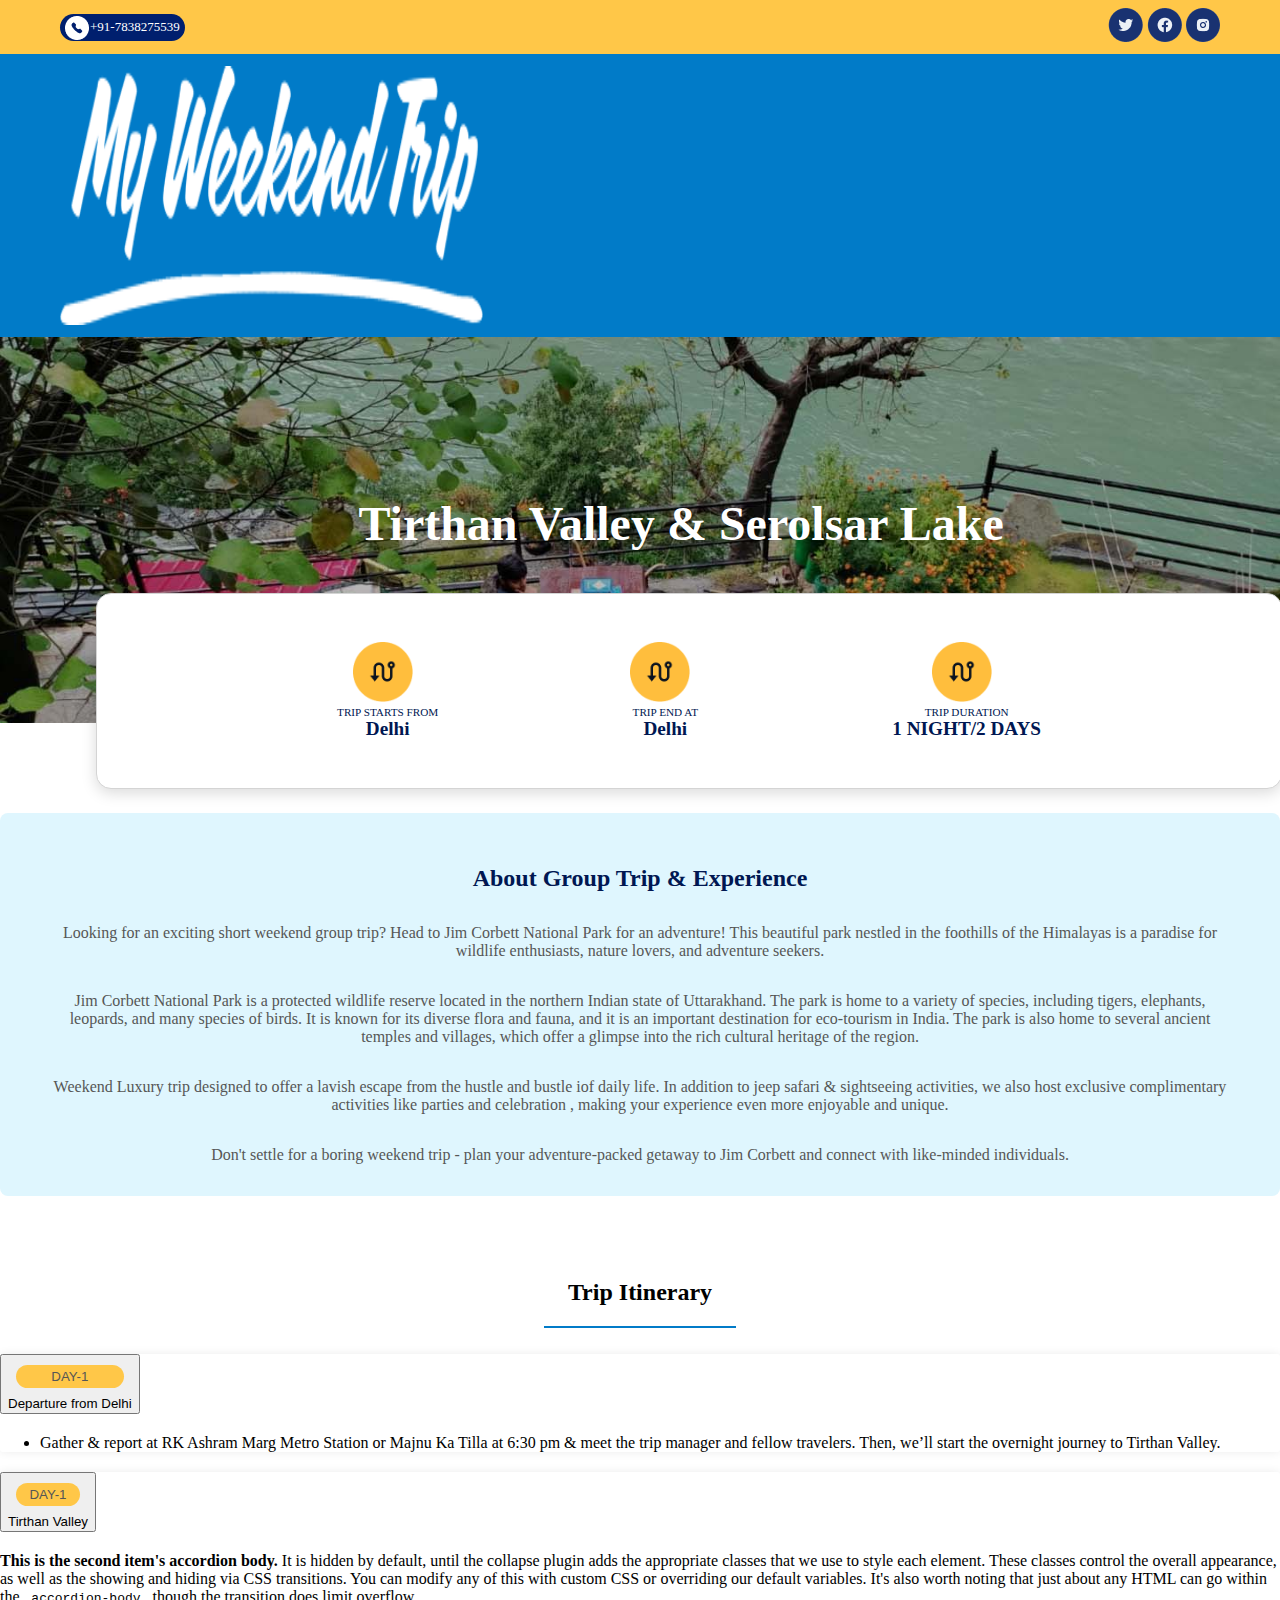
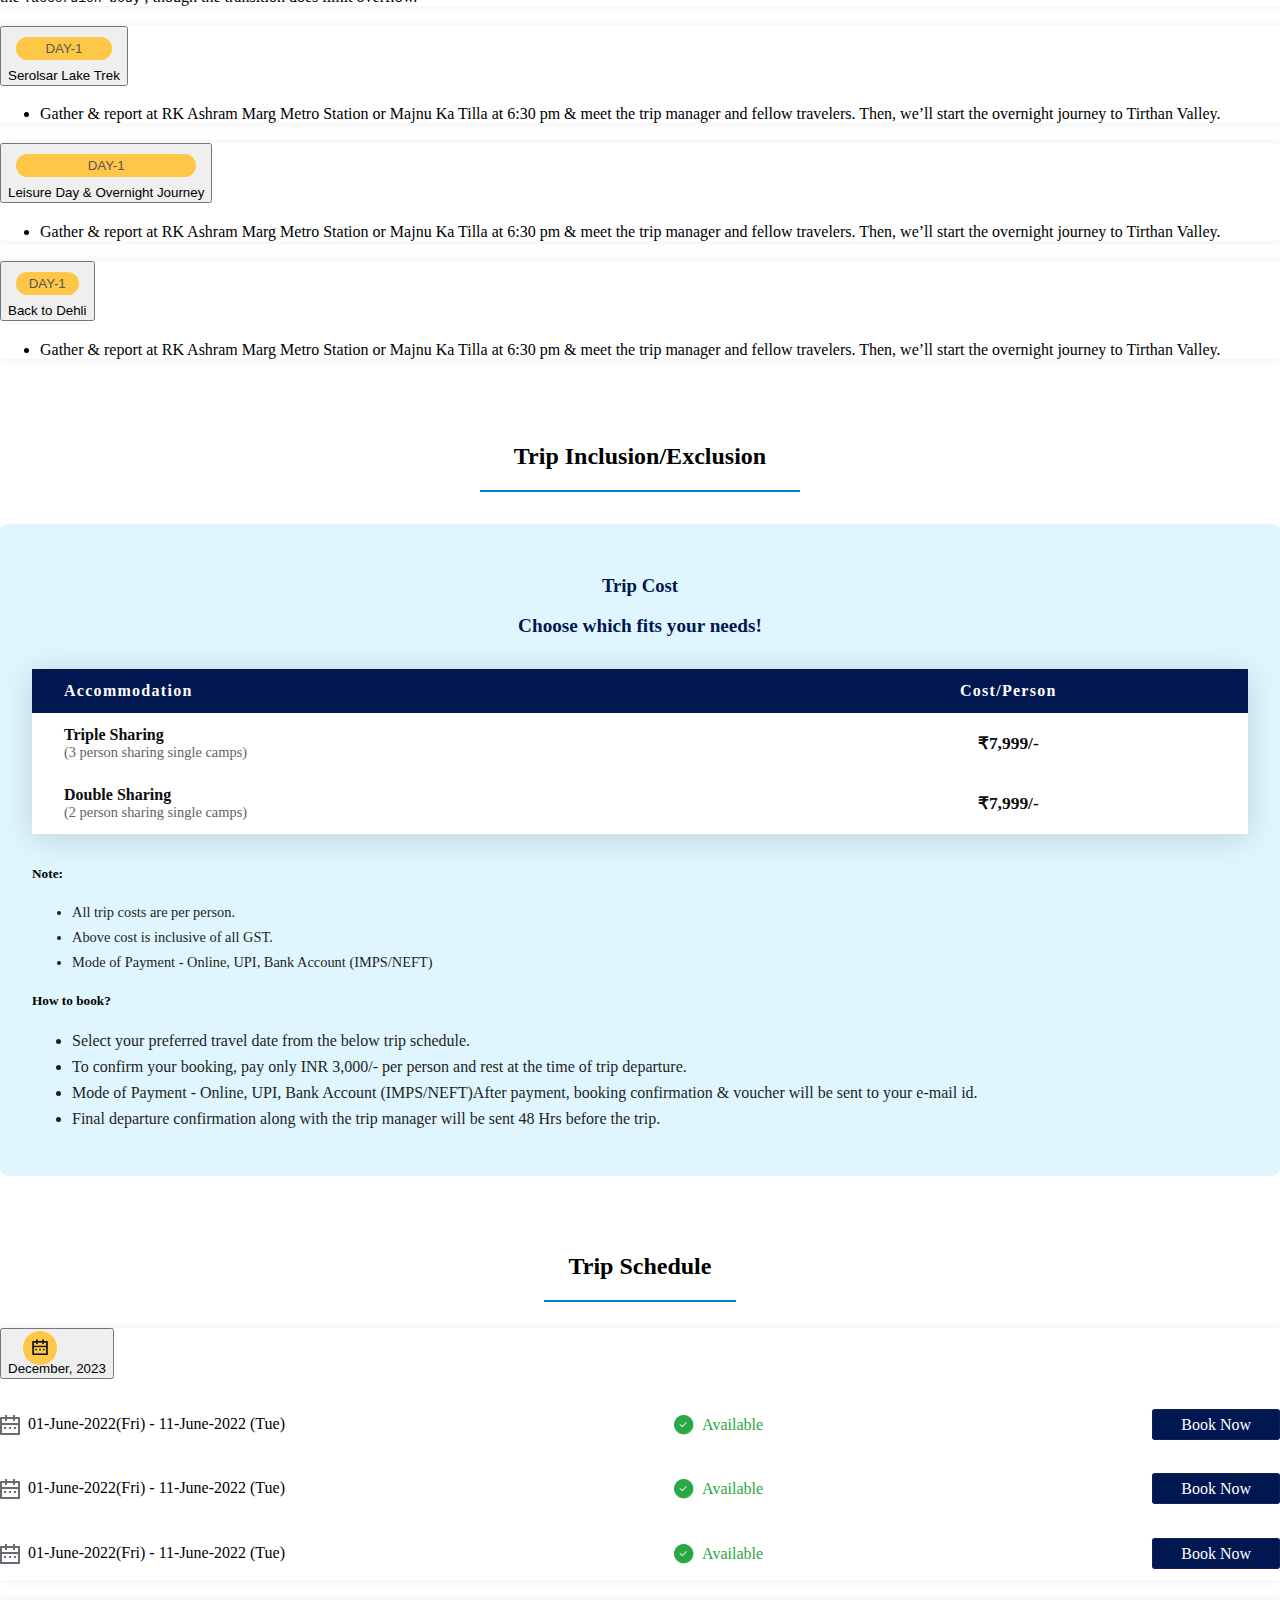
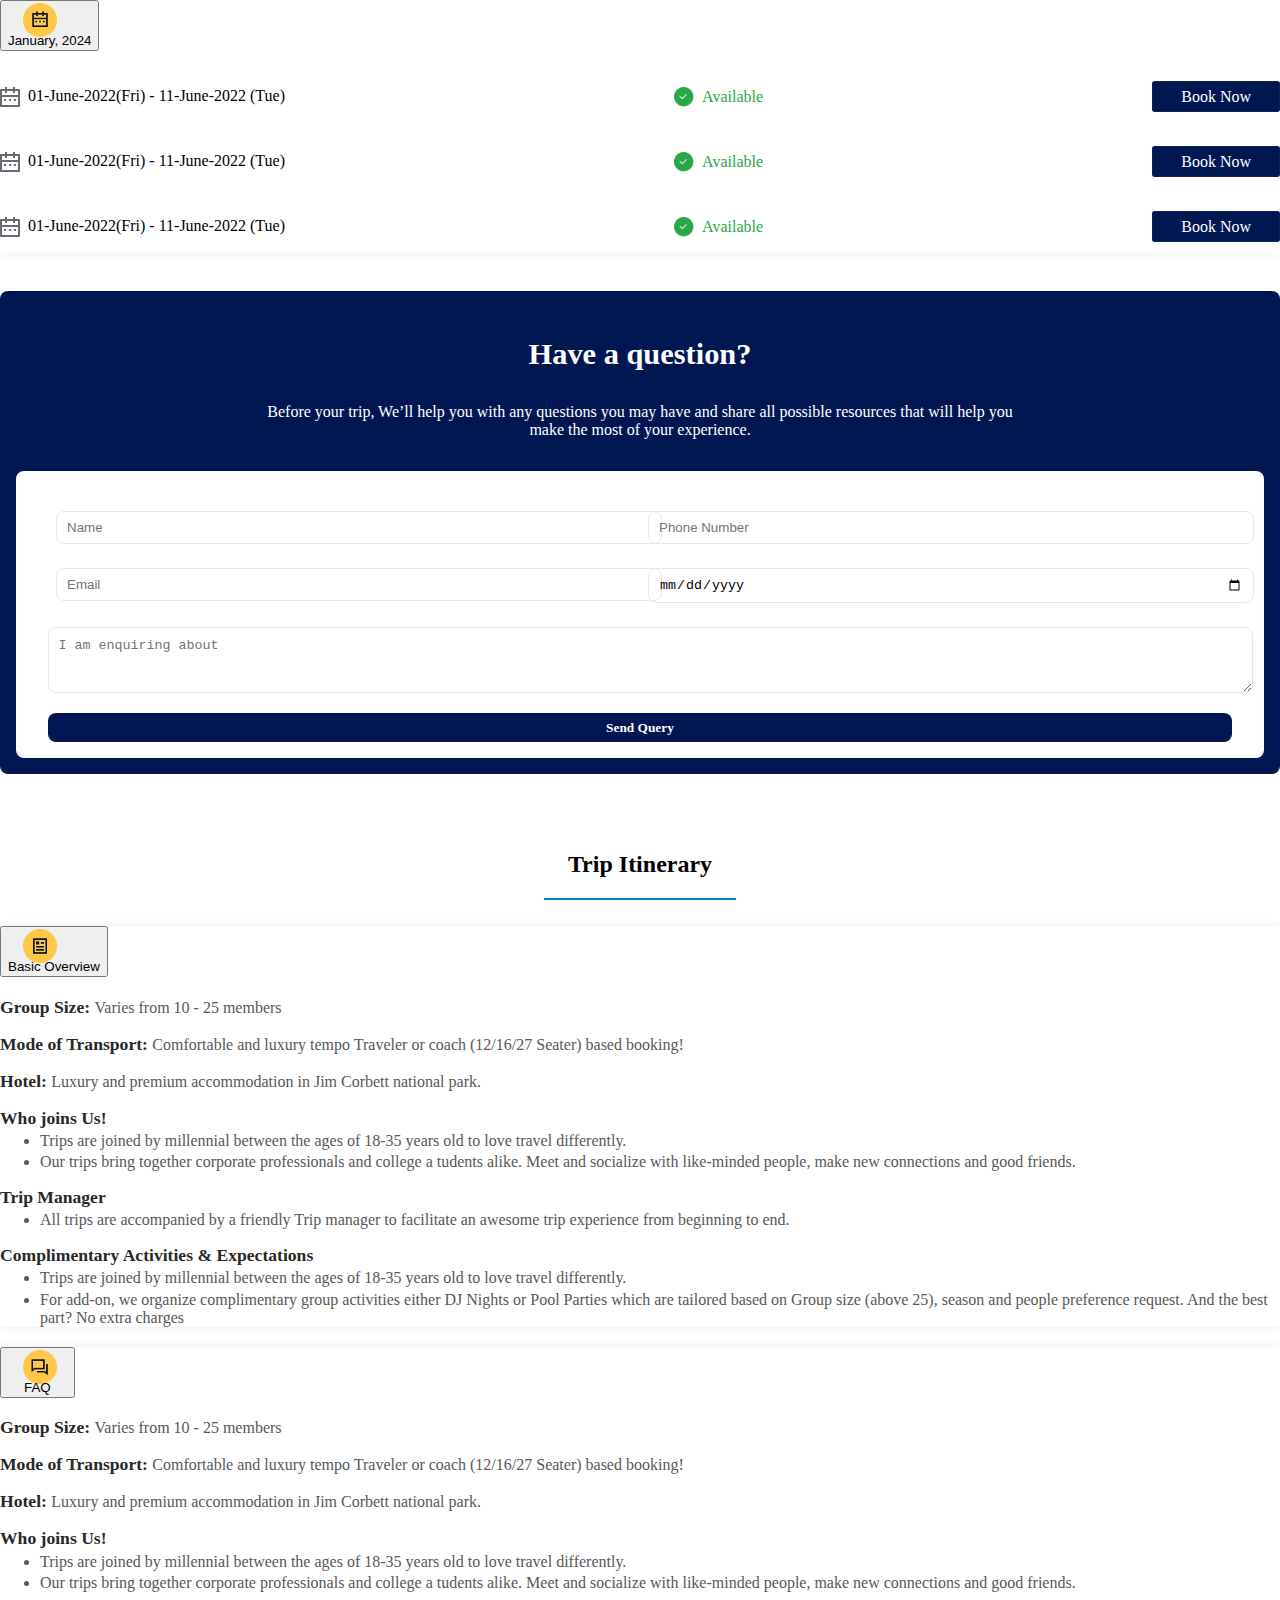
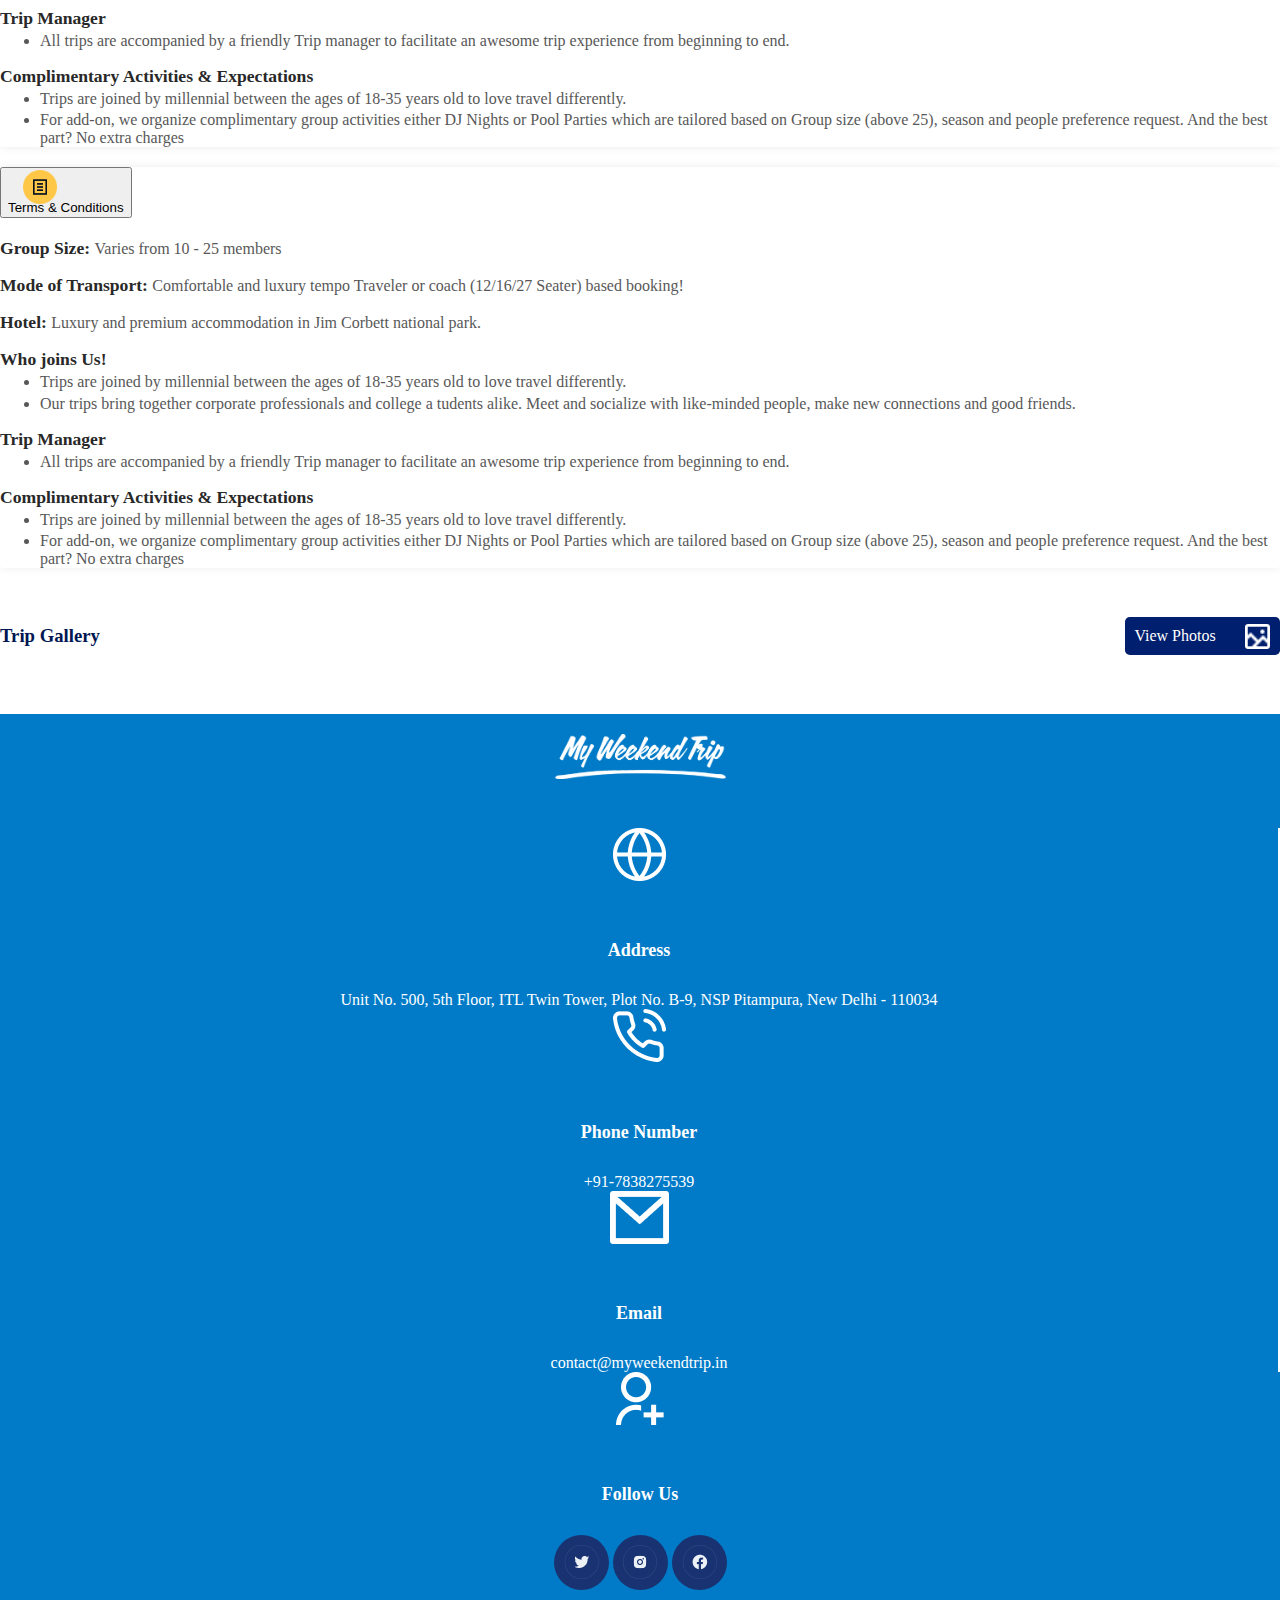
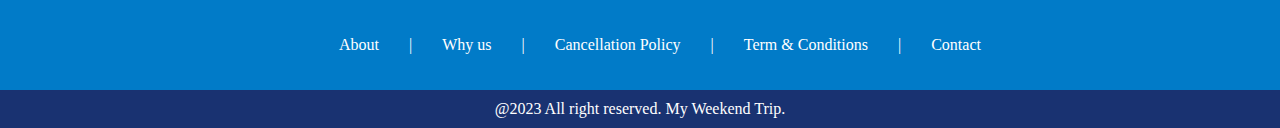
<file: detail.html>
<!DOCTYPE html>
<html lang="en">
<head>
  <meta charset="UTF-8">
  <meta name="viewport" content="width=device-width, initial-scale=1.0">
  <title>Detail Page</title>

  <link rel="stylesheet" href="assets/css/detail.css" />
  <link
    href="https://cdn.jsdelivr.net/npm/bootstrap@5.3.2/dist/css/bootstrap.min.css"
    rel="stylesheet"
    integrity="sha384-T3c6CoIi6uLrA9TneNEoa7RxnatzjcDSCmG1MXxSR1GAsXEV/Dwwykc2MPK8M2HN"
    crossorigin="anonymous"
  />

</head>
<body>

  <div class="header">
    <div class="sub-head">
      <div class="phone">
        <a href="#">
          <span>
            <img
              src="assets/img/logo/mobile.png"
              alt=""
            />
          </span>
          +91-7838275539</a
        >
      </div>

      <div class="Head-social-icon">
        <a href="#">
          <img
            src="assets/img/icons/twitter.png"
            alt=""
          />
        </a>
        <a href="#">
          <img
            src="assets/img/icons/facebook.png"
            alt=""
          />
        </a>
        <a href="#">
          <img
            src="assets/img/icons/instagram.png"
            alt=""
          />
        </a>
      </div>
    </div>
    <nav class="navigation">
      <nav class="navbar navbar-expand-lg bg-body-primary">
        <div class="container-fluid">
          <a class="navbar-brand ms-5" href="#">
            <img
              src="assets/img/logo/weeknd-logo.png"
              alt="" width="100%" height="100%" 
          /></a>
          <button
            class="navbar-toggler"
            type="button"
            data-bs-toggle="collapse"
            data-bs-target="#navbarSupportedContent"
            aria-controls="navbarSupportedContent"
            aria-expanded="false"
            aria-label="Toggle navigation"
          >
            <span class="navbar-toggler-icon"></span>
          </button>
          <div class="collapse navbar-collapse" id="navbarSupportedContent">
            <ul class="navbar-nav ms-auto mb-2 mb-lg-0 grid gap-3">
              <li class="nav-item">
                <a
                  class="nav-link active text-warning fs-6"
                  aria-current="page"
                  href="index.html"
                  >HOME</a
                >
              </li>
              <li class="nav-item">
                <a class="nav-link text-light fs-6 link-warning" href="about.html">ABOUT</a>
              </li>
              <li class="nav-item">
                <a class="nav-link text-light fs-6 link-warning" href="trip.html">ALL TRIPS</a>
              </li>
              <li class="nav-item">
                <a class="nav-link text-light fs-6 link-warning" href="detail.html">DETAILS PAGE</a>
              </li>
              <button class="btn btn-sub btn-outline-light btn-light text-dark fw-bold rounded-0" type="submit">Upcomming Tour</button>
            </ul>
          </div>
        </div>
      </nav>
    </nav>
  </div>

  <div class="tirthan-area">
    <div class="tirthan-banner">
      <img
        src="assets/img/banner/tirthan-valley-banner.jpg"
        alt=""
        class="banner"
      />
       <img src="assets/img/banner/tirtham-mob-bannr.png " alt="" class="mob-bann"> 
    </div>      
     <div class="tirthan-cont">
      <h1>
        Tirthan Valley &amp; Serolsar Lake
      </h1>
      </div>

      <div class="tirthan-trip-detail">
        <div class="trip-start">
          <img src="assets/img/icons/trithan-start.png" alt="">
          <p>TRIP STARTS FROM <strong>Delhi</strong></p>
        </div>

        <div class="trip-start">
          <img src="assets/img/icons/trithan-start.png" alt="">
          <p>TRIP END AT <strong>Delhi</strong></p>
        </div>

        <div class="trip-start">
          <img src="assets/img/icons/trithan-start.png" alt="">
          <p>TRIP DURATION  <strong>1 NIGHT/2 DAYS</strong></p>
        </div>
      </div>
    </div>

    <section class="about-trip">
      <div class="container">
          <div class="about-trip-experi">
              <div class="about-trip-head">
                <h2>About Group Trip &amp; Experience</h2>
              </div>
              <div class="about-trip-cont">
                <p>
                  Looking for an exciting short weekend group trip? Head
                  to Jim Corbett National Park for an adventure! This
                  beautiful park nestled in the foothills of the Himalayas
                  is a paradise for wildlife enthusiasts, nature lovers,
                  and adventure seekers.
                </p>
                <p>
                  Jim Corbett National Park is a protected wildlife
                  reserve located in the northern Indian state of
                  Uttarakhand. The park is home to a variety of species,
                  including tigers, elephants, leopards, and many species
                  of birds. It is known for its diverse flora and fauna,
                  and it is an important destination for eco-tourism in
                  India. The park is also home to several ancient temples
                  and villages, which offer a glimpse into the rich
                  cultural heritage of the region.
                </p>
                <p>
                  Weekend Luxury trip designed to offer a lavish escape
                  from the hustle and bustle iof daily life.
                  In addition to jeep safari &amp; sightseeing activities, we
                  also host exclusive complimentary activities like
                  parties and celebration , making your experience even
                  more enjoyable and unique.
                </p>
                <p>
                  Don't settle for a boring weekend trip - plan your
                  adventure-packed getaway to Jim Corbett and connect with
                  like-minded individuals.
                </p>
              </div>

          </div>
      </div>
  </section>
  
  <div class="trip-itine">
    <div class="container">
      <div class="book-head">
        <h2>Trip Itinerary</h2>
      </div>

      <div id="accer-trip">
        <div class="accordion" id="accordionExample">
          <div class="accordion-item">
            <h2 class="accordion-header" id="headingOne">
              <button class="accordion-button" type="button" data-bs-toggle="collapse" data-bs-target="#collapseOne" aria-expanded="true" aria-controls="collapseOne">
                <span class="trip-itine-accr">
                  <div class="head-phn">
                    <a href="#" class="">Day-1</a>
                  </div>
                </span>
                 Departure from Delhi 
 
              </button>
            </h2>
            <div id="collapseOne" class="accordion-collapse collapse show" aria-labelledby ="headingOne" data-bs-parent="#accordionExample">
              <div class="accordion-body">
                <ul>
                  <li>
                    Gather & report at RK Ashram Marg
                    Metro Station or Majnu Ka Tilla at
                    6:30 pm & meet the trip manager and
                    fellow travelers. Then, we’ll start
                    the overnight journey to Tirthan
                    Valley.
                  </li>
                </ul>
              </div>
            </div>
          </div>
          <div class="accordion-item">
            <h2 class="accordion-header" id="headingTwo">
              <button class="accordion-button collapsed" type="button" data-bs-toggle="collapse" data-bs-target="#collapseTwo" aria-expanded="false" aria-controls="collapseTwo">
                <span class="trip-itine-accr">
                  <div class="head-phn">
                    <a href="#" class="">Day-1</a>
                  </div>
                </span>
                Tirthan Valley
              </button>
            </h2>
            <div id="collapseTwo" class="accordion-collapse collapse" data-bs-parent="#accordionExample">
              <div class="accordion-body">
                <strong>This is the second item's accordion body.</strong>
                It is hidden by default, until the collapse plugin adds the appropriate classes that we use to style each element. These classes control the overall appearance, as well as the showing and hiding via CSS transitions. You can modify any of this with custom CSS or overriding our default variables. It's also worth noting that just about any HTML can go within the 
                <code>.accordion-body</code>
                , though the transition does limit overflow.
              
              </div>
            </div>
          </div>
          <div class="accordion-item">
            <h2 class="accordion-header">
              <button class="accordion-button collapsed" type="button" data-bs-toggle="collapse" data-bs-target="#collapseThree" aria-expanded="false" aria-controls="collapseThree">
                <span class="trip-itine-accr">
                  <div class="head-phn">
                    <a href="#" class="">Day-1</a>
                  </div>
                </span>
                
                Serolsar Lake Trek
              
              </button>
            </h2>
            <div id="collapseThree" class="accordion-collapse collapse" data-bs-parent="#accordionExample">
              <div class="accordion-body">
                <ul>
                  <li>
                    Gather &amp; report at RK Ashram Marg
                    Metro Station or Majnu Ka Tilla at
                    6:30 pm &amp; meet the trip manager and
                    fellow travelers. Then, we’ll start
                    the overnight journey to Tirthan
                    Valley.
                  </li>
                </ul>
              </div>
            </div>
          </div>

          <div class="accordion-item">
            <h2 class="accordion-header" id="headingfour">
              <button class="accordion-button collapsed" type="button" data-bs-toggle="collapse" data-bs-target="#collapsefour" aria-expanded="false" aria-controls="collapsefour">
                <span class="trip-itine-accr">
                  <div class="head-phn">
                    <a href="#" class="">Day-1</a>
                  </div>
                </span>
                Leisure Day &amp; Overnight Journey

              </button>
            </h2>
            <div id="collapsefour" class="accordion-collapse collapse" aria-labelledby="headingfour" data-bs-parent="#accordionExample" style="">
              <div class="accordion-body">
                <ul>
                  <li>
                    Gather &amp; report at RK Ashram Marg
                    Metro Station or Majnu Ka Tilla at
                    6:30 pm &amp; meet the trip manager and
                    fellow travelers. Then, we’ll start
                    the overnight journey to Tirthan
                    Valley.
                  </li>
                </ul>

              </div>
            </div>
          </div>

          <div class="accordion-item">
            <h2 class="accordion-header" id="headingfive">
              <button class="accordion-button collapsed" type="button" data-bs-toggle="collapse" data-bs-target="#collapsefive" aria-expanded="false" aria-controls="collapsefive">
                <span class="trip-itine-accr">
                  <div class="head-phn">
                    <a href="#" class="">Day-1</a>
                  </div>
                </span>
                Back to Dehli

              </button>
            </h2>
            <div id="collapsefive" class="accordion-collapse collapse" aria-labelledby="headingfive" data-bs-parent="#accordionExample">
              <div class="accordion-body">
                <ul>
                  <li>
                    Gather &amp; report at RK Ashram Marg
                    Metro Station or Majnu Ka Tilla at
                    6:30 pm &amp; meet the trip manager and
                    fellow travelers. Then, we’ll start
                    the overnight journey to Tirthan
                    Valley.
                  </li>
                </ul>
              </div>
            </div>
          </div>
        </div>
      </div>
    </div>
  </div>

  <div class="trip-inclu">
    <div class="container">
      <div class="book-head">
        <h2>Trip Inclusion/Exclusion</h2>
      </div>
      <div class="trip-inclu-exclu">

      </div>
    </div>
  </div>

  <div class="trip-cost">
    <div class="container">
      <div class="trip-cost-detail">
        <div class="trip-cost-head">
          <h3>Trip Cost</h3>
          <p>
            Choose which fits your needs!
          </p>
        </div>
        <div class="trip-cost-table">
          <table>
            <tbody>
              <tr>
                <th>
                  Accommodation
                </th>
                <th style="text-align: center;">Cost/Person</th>
              </tr>
              <tr>
                <td>Triple Sharing <span>(3 person sharing single
                    camps)</span></td>
                <td class="trip-cost-price">₹7,999/-</td>
              </tr>
              <tr>
                <td>Double Sharing <span>(2 person sharing single
                    camps)</span></td>
                <td class="trip-cost-price">₹7,999/-</td>
              </tr>
            </tbody>
          </table>
        </div>

        <div class="trip-cost-note">
          <h5>Note:</h5>
          <ul>
            <li>
              All trip costs are per person.
            </li>
            <li>
              Above cost is inclusive of all GST.
            </li>
            <li>
              Mode of Payment - Online, UPI, Bank Account (IMPS/NEFT)
            </li>
          </ul>
        </div>

        <div class="trip-cost-book">
          <h5>How to book?</h5>
          <ul>
            <li>
              Select your preferred travel date from the below trip schedule.
            </li>
            <li>
              To confirm your booking, pay only INR 3,000/- per person and
              rest at the time of trip departure.
            </li>
            <li>
              Mode of Payment - Online, UPI, Bank Account (IMPS/NEFT)After
              payment, booking confirmation &amp; voucher will
              be sent to your e-mail id.
            </li>
            <li>
              Final departure confirmation along with the trip manager will be
              sent 48 Hrs before the trip.
            </li>
          </ul>
        </div>

      </div>
    </div>
  </div>

  <div class="trip-itine" id="trip-schedule">
    <div class="container">
      <div class="book-head">
        <h2>Trip Schedule</h2>
      </div>

      <div id="accer-trip">
        <div class="accordion" id="trip-accordion">
          <div class="accordion-item">
            <h2 class="accordion-header" id="heading-One">
              <button class="accordion-button" type="button" data-bs-toggle="collapse" data-bs-target="#collapse-One"
                aria-expanded="true" aria-controls="collapse-One">
                <span class="trip-itine-accr">
                  <div class="trip-schedul-calend">
                    <img src="assets/img/icons/trip-sche-calend.png" alt>
                  </div>
                </span>
                December, 2023
              </button>
            </h2>
            <div id="collapse-One" class="accordion-collapse collapse show" aria-labelledby="heading-One"
              data-bs-parent="#trip-accordion">
              <div class="accordion-body">
                <div class="trip-schedul-list">
                  <ul>
                    <li>
                      <span>
                        <img src="assets/img/icons/trip-schedul-list-icon.png" alt>
                      </span>
                      01-June-2022(Fri) - 11-June-2022 (Tue)
                    </li>
                    <li>
                      <span>
                        <img src="assets/img/icons/sche-check.png" alt>Available
                      </span>
                    </li>
                    <li>
                      <div class="bnnr-btn nav-list">
                        <a type="button" class="btn btn-success">
                           Book Now    
                        </a>
                      </div>
                    </li>
                  </ul>
                </div>
                <div class="trip-schedul-list">
                  <ul>
                    <li>
                      <span>
                        <img src="assets/img/icons/trip-schedul-list-icon.png" alt>
                      </span>
                      01-June-2022(Fri) - 11-June-2022 (Tue)
                    </li>
                    <li>
                      <span>
                        <img src="assets/img/icons/sche-check.png" alt>Available
                      </span>
                    </li>
                    <li>
                      <div class="bnnr-btn nav-list">
                        <a type="button" class="btn btn-success">
                           Book Now        
                        </a>
                      </div>
                    </li>
                  </ul>
                </div>
                <div class="trip-schedul-list">
                  <ul>
                    <li>
                      <span>
                        <img src="assets/img/icons/trip-schedul-list-icon.png" alt>
                      </span>
                      01-June-2022(Fri) - 11-June-2022 (Tue)
                    </li>
                    <li>
                      <span>
                        <img src="assets/img/icons/sche-check.png" alt>Available
                      </span>
                    </li>
                    <li>
                      <div class="bnnr-btn nav-list">
                        <a type="button" class="btn btn-success">
                           Book Now  
                        </a>
                      </div>
                    </li>
                  </ul>
                </div>
              </div>
            </div>
          </div>
          <div class="accordion-item">
            <h2 class="accordion-header" id="heading-Two">
              <button class="accordion-button collapsed" type="button" data-bs-toggle="collapse"
                data-bs-target="#collapse-Two" aria-expanded="false" aria-controls="collapse-Two">
                <span class="trip-itine-accr">
                  <div class="trip-schedul-calend">
                    <img src="assets/img/icons/trip-sche-calend.png" alt>
                  </div>
                </span>
                January, 2024
              </button>
            </h2>
            <div id="collapse-Two" class="accordion-collapse collapse" aria-labelledby="heading-Two"
              data-bs-parent="#trip-accordion">
              <div class="accordion-body">
                <div class="trip-schedul-list">
                  <ul>
                    <li>
                      <span>
                        <img src="assets/img/icons/trip-schedul-list-icon.png" alt>
                      </span>
                      01-June-2022(Fri) - 11-June-2022 (Tue)
                    </li>
                    <li>
                      <span>
                        <img src="assets/img/icons/sche-check.png" alt>Available
                      </span>
                    </li>
                    <li>
                      <div class="bnnr-btn nav-list">
                        <a type="button" class="btn btn-success">
                          Book Now
                        </a>
                      </div>
                    </li>
                  </ul>
                </div>
                <div class="trip-schedul-list">
                  <ul>
                    <li>
                      <span>
                        <img src="assets/img/icons/trip-schedul-list-icon.png" alt>
                      </span>
                      01-June-2022(Fri) - 11-June-2022 (Tue)
                    </li>
                    <li>
                      <span>
                        <img src="assets/img/icons/sche-check.png" alt>Available
                      </span>
                    </li>
                    <li>
                      <div class="bnnr-btn nav-list">
                        <a type="button" class="btn btn-success">
                          Book Now
                        </a>
                      </div>
                    </li>
                  </ul>
                </div>
                <div class="trip-schedul-list">
                  <ul>
                    <li>
                      <span>
                        <img src="assets/img/icons/trip-schedul-list-icon.png" alt>
                      </span>
                      01-June-2022(Fri) - 11-June-2022 (Tue)
                    </li>
                    <li>
                      <span>
                        <img src="assets/img/icons/sche-check.png" alt>Available
                      </span>
                    </li>
                    <li>
                      <div class="bnnr-btn nav-list">
                        <a type="button" class="btn btn-success">
                          Book Now
                        </a>
                      </div>
                    </li>
                  </ul>
                </div>
              </div>
              </div>
              </div>
              </div>
              </div>
    </div>
  </div>

    <div class="trip-cost" id="query-form">
      <div class="container">
        <div class="trip-cost-detail">
          <div class="trip-cost-head">
            <h3>Have a question?</h3>
            <p>
              Before your trip, We’ll help you with any questions you may have
              and share all possible resources that will
              help you make the most of your experience.
            </p>
          </div>

          <div class="f-queries">
            <form action="">
              <div class="form-input-field">
                <div class="form-row">
                  <div class="form-items f-right">
                    <input type="text" placeholder="Name" id="fullname">
                  </div>
                  <div class="form-items f-left">
                    <input type="number" placeholder="Phone Number" id="phonenumber">
                  </div>
                </div>
                <div class="form-row">
                  <div class="form-items f-right">
                    <input type="text" placeholder="Email" id="email">
                  </div>
                  <div class="form-items f-left">
                    <input type="date" placeholder="Select Date" id="selectdate">
                  </div>
                </div>
                <div class="form-row-1">
                  <textarea name="message" class="textarea-input home_text" cols="20" rows="3" id="form-textarea" placeholder="I am enquiring about"></textarea>
                </div>
              </div>
              <div class="h-collec-btn form-btn-h">
                <div class="l-btn-new">
                  <button type="button" class="btn btn-success" tabindex="0">
                    Send Query
                  </button>
                </div>
              </div>
            </form>
          </div>
        </div>
      </div>
    </div>


    <div class="trip-itine" id="tripGeneral">
      <div class="container">
        <div class="book-head">
          <h2>Trip Itinerary</h2>
        </div>
        <div id="accer-trip">
          <div class="accordion" id="trip-general">
            <div class="accordion-item">
              <h2 class="accordion-header" id="trip-generalOne">
                <button class="accordion-button" type="button" data-bs-toggle="collapse" data-bs-target="#collapseOnetrip" aria-expanded="true" aria-controls="collapseOnetrip">
                  <span class="trip-itine-accr">
                    <div class="trip-schedul-calend">
                      <img src="assets/img/icons/gen-basic.png" alt="">
                    </div>
                  </span>
                  Basic Overview
                </button>
              </h2>
              <div id="collapseOnetrip" class="accordion-collapse collapse show" aria-labelledby="trip-generalOne" data-bs-parent="#trip-general" style="">
                <div class="accordion-body">
                  <div class="trip-gen-acor-cont">
                    <ul id="trip-gen-list">
                      <li>
                        <strong>Group Size: </strong>Varies from 10 - 25 members
                      </li>
                      <li>
                        <strong>Mode of Transport: </strong>Comfortable and
                        luxury tempo Traveler or coach (12/16/27 Seater) based
                        booking!
                      </li>
                      <li>
                        <strong>Hotel: </strong>Luxury and premium accommodation
                        in Jim Corbett national park.
                      </li>
                      <li>
                        <strong>Who joins Us! </strong>
                        <ul id="trip-gen-sub">
                          <li>
                            Trips are joined by millennial between the ages of
                            18-35 years old to love travel differently.
                          </li>
                          <li>
                            Our trips bring together corporate professionals and
                            college a tudents alike. Meet and socialize with
                            like-minded people, make new connections and good
                            friends.
                          </li>
                        </ul>
                      </li>
                      <li>
                        <strong>Trip Manager </strong>
                        <ul id="trip-gen-sub">
                          <li>
                            All trips are accompanied by a friendly Trip manager
                            to facilitate an awesome trip experience from
                            beginning to end.
                          </li>
                        </ul>
                      </li>
                      <li>
                        <strong>Complimentary Activities &amp; Expectations
                        </strong>
                        <ul id="trip-gen-sub">
                          <li>
                            Trips are joined by millennial between the ages of
                            18-35 years old to love travel differently.
                          </li>
                          <li>
                            For add-on, we organize complimentary group
                            activities either DJ Nights or Pool Parties which
                            are tailored based on Group size (above 25), season
                            and people preference request. And the best part? No
                            extra charges
                          </li>
                        </ul>
                      </li>
                    </ul>
                  </div>
                </div>
              </div>
            </div>
            <div class="accordion-item">
              <h2 class="accordion-header" id="trip-generalTwo">
                <button class="accordion-button collapsed" type="button" data-bs-toggle="collapse" data-bs-target="#collapseTwotrip" aria-expanded="false" aria-controls="collapseTwotrip">
                  <span class="trip-itine-accr">
                    <div class="trip-schedul-calend">
                      <img src="assets/img/icons/gen-faq.png" alt="">
                    </div>
                  </span>
                  FAQ
                </button>
              </h2>
              <div id="collapseTwotrip" class="accordion-collapse collapse" aria-labelledby="trip-generalTwo" data-bs-parent="#trip-general">
                <div class="accordion-body">
                  <div class="trip-gen-acor-cont">
                    <ul id="trip-gen-list">
                      <li>
                        <strong>Group Size: </strong>Varies from 10 - 25 members
                      </li>
                      <li>
                        <strong>Mode of Transport: </strong>Comfortable and
                        luxury tempo Traveler or coach (12/16/27 Seater) based
                        booking!
                      </li>
                      <li>
                        <strong>Hotel: </strong>Luxury and premium accommodation
                        in Jim Corbett national park.
                      </li>
                      <li>
                        <strong>Who joins Us! </strong>
                        <ul id="trip-gen-sub">
                          <li>
                            Trips are joined by millennial between the ages of
                            18-35 years old to love travel differently.
                          </li>
                          <li>
                            Our trips bring together corporate professionals and
                            college a tudents alike. Meet and socialize with
                            like-minded people, make new connections and good
                            friends.
                          </li>
                        </ul>
                      </li>
                      <li>
                        <strong>Trip Manager </strong>
                        <ul id="trip-gen-sub">
                          <li>
                            All trips are accompanied by a friendly Trip manager
                            to facilitate an awesome trip experience from
                            beginning to end.
                          </li>
                        </ul>
                      </li>
                      <li>
                        <strong>Complimentary Activities &amp; Expectations
                        </strong>
                        <ul id="trip-gen-sub">
                          <li>
                            Trips are joined by millennial between the ages of
                            18-35 years old to love travel differently.
                          </li>
                          <li>
                            For add-on, we organize complimentary group
                            activities either DJ Nights or Pool Parties which
                            are tailored based on Group size (above 25), season
                            and people preference request. And the best part? No
                            extra charges
                          </li>
                        </ul>
                      </li>
                    </ul>
                  </div>
                </div>
              </div>
            </div>
            <div class="accordion-item">
              <h2 class="accordion-header" id="trip-generalThree">
                <button class="accordion-button collapsed" type="button" data-bs-toggle="collapse" data-bs-target="#collapseThreetrip" aria-expanded="false" aria-controls="collapseThreetrip">
                  <span class="trip-itine-accr">
                    <div class="trip-schedul-calend">
                      <img src="assets/img/icons/gen-term-cond.png" alt="">
                    </div>
                  </span>
                  Terms &amp; Conditions
                </button>
              </h2>
              <div id="collapseThreetrip" class="accordion-collapse collapse" aria-labelledby="trip-generalThreetrip" data-bs-parent="#trip-general">
                <div class="accordion-body">
                  <div class="trip-gen-acor-cont">
                    <ul id="trip-gen-list">
                      <li>
                        <strong>Group Size: </strong>Varies from 10 - 25 members
                      </li>
                      <li>
                        <strong>Mode of Transport: </strong>Comfortable and
                        luxury tempo Traveler or coach (12/16/27 Seater) based
                        booking!
                      </li>
                      <li>
                        <strong>Hotel: </strong>Luxury and premium accommodation
                        in Jim Corbett national park.
                      </li>
                      <li>
                        <strong>Who joins Us! </strong>
                        <ul id="trip-gen-sub">
                          <li>
                            Trips are joined by millennial between the ages of
                            18-35 years old to love travel differently.
                          </li>
                          <li>
                            Our trips bring together corporate professionals and
                            college a tudents alike. Meet and socialize with
                            like-minded people, make new connections and good
                            friends.
                          </li>
                        </ul>
                      </li>
                      <li>
                        <strong>Trip Manager </strong>
                        <ul id="trip-gen-sub">
                          <li>
                            All trips are accompanied by a friendly Trip manager
                            to facilitate an awesome trip experience from
                            beginning to end.
                          </li>
                        </ul>
                      </li>
                      <li>
                        <strong>Complimentary Activities &amp; Expectations
                        </strong>
                        <ul id="trip-gen-sub">
                          <li>
                            Trips are joined by millennial between the ages of
                            18-35 years old to love travel differently.
                          </li>
                          <li>
                            For add-on, we organize complimentary group
                            activities either DJ Nights or Pool Parties which
                            are tailored based on Group size (above 25), season
                            and people preference request. And the best part? No
                            extra charges
                          </li>
                        </ul>
                      </li>
                    </ul>
                  </div>
                </div>
              </div>
            </div>
          </div>
        </div>
      </div>
    </div>

    <div class="trip-gall">
      <div class="container">
        <div class="trip-gall-head">
          <h3>Trip Gallery</h3>
          <div class="view-gall">
            <a href="#">View Photos
              <span>
                <img src="assets/img/icons/gallery-img.png" alt="">
              </span>
            </a>   
        </div>
        
        </div>

         
      </div>
    </div>

    <footer>
      <div class="container">
        <div class="f-logo">
          <img src="assets/img/logo/weeknd-logo.png" alt="">
        </div>
        <div class="footer-col">
          <div class="row row-cols-1 row-cols-sm-1 row-cols-md-4 justify-content-center">
            <div class="col f-border">
              <div class="f-item f-item-border">
                <img src="assets/img/icons/f-address.png" alt="" id="image">
                <h5>Address</h5>
                <p>
                  Unit No. 500, 5th Floor, ITL Twin Tower, Plot No. B-9, NSP
                  Pitampura, New Delhi - 110034
                </p>
              </div>
            </div>
            <div class="col f-border">
              <div class="f-item f-item-border">
                <img src="assets/img/icons/f-phn.png" alt="" id="image">
                <h5>Phone Number</h5>
                <p>
                  <a href="tel:+91-7838275539"> +91-7838275539 </a>
                </p>
              </div>
            </div>
            <div class="col f-border">
              <div class="f-item f-item-border">
                <img src="assets/img/icons/f-email.png" alt="" id="image">
                <h5>Email</h5>
                <p><a href="mailto:contact@myweekendtrip.in">contact@myweekendtrip.in</a></p>
              </div>
            </div>
            <div class="col">
              <div class="f-item">
                <img src="assets/img/icons/f-user.png" alt="" id="image">
                <h5>Follow Us</h5>
                <div class="f-social">
                  <a href="#">
                    <img src="assets/img/icons/twitter.png" alt=""/>
                  </a>
                  <a href="#">
                    <img src="assets/img/icons/instagram.png" alt=""/>
                  </a>
                  <a href="#">
                    <img src="assets/img/icons/facebook.png" alt=""/>
                  </a>
                </div>
              </div>
            </div>
          </div>
          <div class="footer-nav">
            <ul>
              <li>
                <a href="about-us.html">About</a>
              </li>
              <li>|</li>
              <li>
                <a href=""> Why us </a>
              </li>
              <li>|</li>
              <li>
                <a href=""> Cancellation Policy </a>
              </li>
              <li>|</li>
              <li><a href=""> Term &amp; Conditions </a></li>
              <li>|</li>
              <li>
                <a href="">Contact</a>
              </li>
            </ul>
          </div>
        </div>
      </div>
    </footer>


    <section class="footer-bottom">
      <p>@2023 All right reserved. My Weekend Trip.</p>
    </section>

  <script
      src="https://cdn.jsdelivr.net/npm/bootstrap@5.3.2/dist/js/bootstrap.bundle.min.js"
      integrity="sha384-C6RzsynM9kWDrMNeT87bh95OGNyZPhcTNXj1NW7RuBCsyN/o0jlpcV8Qyq46cDfL"
      crossorigin="anonymous"
    ></script>
</body>
</html>
</file>
<file: assets/css/detail.css>
html,
body,
div {
    margin: 0;
    padding: 0;
    outline: 0;
}

h1 {
    font-size: 3rem !important;
    font-family: Oswald-regular;
}

p {
    color: #000;
    font-size: 1rem;
    margin: 0 !important;
    font-family: SourceSans3-Regular;
}

/* header */

.sub-head {
    background-color: #ffc748;
    display: flex;
    justify-content: space-between;
    align-items: center;
    padding: 8px 60px
}

.phone {
    background: #001f6e;
    padding: 2px 5px;
    border-radius: 50px;
}

.phone span {
    display: inline-block;
    width: 20px;
    height: 23px;
    margin-right: 5px;
}

.phone a {
    color: #fff;
    text-decoration: none;
    cursor: pointer;
    display: flex;
    justify-content: space-between;
    align-items: center;
    font-size: 13px;
}


.img {
    border: none;
    outline: none;
    width: 100%;
    vertical-align: middle;
}



@media screen and (max-width: 767px) {
    .sub-head {
        padding: 8px 28px;
    }
}

/* social icons */
.head-social-icon a {
    cursor: pointer;
    width: 25px;
    display: inline-block;
}

a {
    color: #0d6efd;
    text-decoration: none !important;
    outline: none;
}

/* Navigation */

.navbar {
    display: flex;
    padding: 12px 60px;
    background: #017bc8;

}

.navbar-brand {
    width: 140px;
}

.btn-sub {
    margin-left: 12px;
}


/* banner */
.tirthan-area {
    position: relative;
}

.tirthan-banner .banner {
    max-width: 100%;
    display: block;
    width: 100%;
    /* height: 75%; */
}


.tirthan-cont {
    position: absolute;
    top: 38%;
    color: white;
    text-align: center;
    left: 28%;

}

.tirthan-cont h1 {
    font-size: 3rem;
    line-height: 5rem;
    /* letter-spacing: 2px; */
    display: inline-grid;
    margin: 0;
    font-family: Oswald-regular;
    font-weight: 700;
}

@media screen and (max-width: 767px) {
    .tirthan-cont {
        /* margin-left: -55px; */
        top: 25%;
        left: 3%;
    }
}

.tirthan-banner .mob-bann {
    display: none;
    width: 100%;
}

@media screen and (max-width: 767px) {
    .tirthan-banner .banner {
        display: none;
    }
}


@media screen and (max-width: 767px) {
    .tirthan-banner .mob-bann {
        display: block;
    }
}

/* tithan trip detail */

.tirthan-trip-detail {
    width: 85%;
    bottom: -17%;
    position: absolute;
    left: 7.5vw;
    border-radius: 15px;
    background: #fff;
    padding: 3rem 3rem;
    display: flex;
    text-align: center;
    justify-content: space-evenly;
    border: 1px solid #d4d4d4;
    box-shadow: 0px 4px 15px 0px #00000026;
}

@media screen and (max-width: 767px) {
    .tirthan-trip-detail {
        width: 85.5%;
        left: 7%;
        bottom: -21%;
        padding: 1rem 0.5rem;
        text-align: center;
    }
}

.trip-start {
    text-align: center;
    display: inline-block;
}

@media screen and (max-width:767px) {
    .trip-start {
        display: inline-block;
    }

}

.trip-start img {
    width: 60px;
    height: 60px;
    margin-right: 10px;
}

@media screen and (max-width: 767px) {
    .trip-start img {
        width: 45px;
        height: 45px;
        margin-right: 0px;
        margin-bottom: 0.6rem;
    }

}

.trip-start p {
    color: rgba(0, 23, 82, 1);
    font-size: 0.7rem;
}

.trip-start p strong {
    display: block;
    font-size: 1.2rem;
    font-family: "Montserrat-Regular";
}

@media screen and (max-width: 767px) {
    .trip-start p strong {
        font-size: 1rem;
    }

}

/* About Trip */

.about-trip {
    margin-bottom: 3%;
    margin-top: 7%;
}

@media screen and (max-width: 767px) {
    .about-trip {
        padding: 5rem 0;
    }
}

.about-trip-experi {
    background: #dff6fe;
    padding: 2rem 3rem;
    border-radius: 0.5rem;
    text-align: center;

}

@media screen and (max-width: 767px) {
    .about-trip-experi {
        padding: 1rem 1rem;
    }
}

.about-trip-experi p {
    color: #565656;
    margin-top: 2rem !important;
}

.about-trip-head h2 {
    font-weight: 700;
    margin-bottom: 2rem;
    color: rgba(0, 23, 82, 1);
}

@media screen and (max-width: 767px) {
    .about-trip-head h2 {
        font-size: 32px;
    }
}

/* Trip itine */

.trip-itine {
    margin-bottom: 3%;
}

@media screen and (max-width:767px) {
    .trip-itine {
        margin-top: -65px;
    }
}

.book-head {
    margin: auto;
    text-align: center;
    padding: 2% 0 0% 0;
    margin-bottom: 2%;
}



.trip-itine .book-head {
    width: 15vw;
    border-bottom: 2px solid rgba(1, 123, 200, 1);
}

@media screen and (max-width:767px) {
    .trip-itine .book-head {
        width: 50vw;
    }

}

.book-head h2 {
    font-weight: 600;
}

@media screen and (max-width: 767px) {
    .book-head h2 {
        font-size: 1.8rem !important;
    }

}

/* accordion */

#accer-trip .accordion-item {
    border-radius: 0.2rem;
    margin-top: 0.13em;
    box-shadow: 0px 0px 10px 0px #00000014;
}

@media screen and (max-width: 767px) {
    #accer-trip {
        padding: 2rem 0;
    }

}

.trip-itine-accr .head-phn {
    background: #ffc748;
    padding: 4px 8px;
    border-radius: 50px;
    margin: 0.5rem;
    text-transform: uppercase;
}

.trip-itine-accr .head-phn a {
    color: #565656;
    font-weight: 500;
}

/* Trip Cost */
.trip-cost {
    margin: 2rem 0;
}

@media screen and (max-width:767px) {
    .trip-cost {
        padding-bottom: 60px;
    }

}

.trip-cost-detail {
    background: #dff6fe;
    padding: 2rem 2rem;
    border-radius: 0.5rem;
}

@media screen and (max-width: 767px) {
    .trip-cost-detail {
        padding: 1rem 1rem;
    }
}

.trip-cost-head {
    text-align: center;
    margin-bottom: 2rem;
}

.trip-cost-head h3 {
    color: rgba(0, 23, 82, 1);
    font-weight: 600;
    font-family: 'Lato-Regular';
}

@media screen and (max-width:767px) {
    .trip-cost-head h3 {
        font-size: 2rem;
    }
}

.trip-cost-head p {
    font-weight: 600;
    color: rgba(0, 23, 82, 1);
    font-size: 1.2rem !important;
    font-family: SourceSans3-Regular;
}

/* table Cost */
.trip-cost-table table {
    border-collapse: collapse;
    box-shadow: 0px 4px 30px 0px #00000026;
    width: 100%;
}

.trip-cost-table th {
    /* border: 1px solid #dddddd; */
    background: #001752;
    color: #fff;
    padding: 0.8rem 2rem;
    letter-spacing: 0.08rem;
    font-family: Raleway-Regular;
    text-align: left;
}

.trip-cost-table td {
    /* border: 1px solid #dddddd; */
    background: #fff;
    color: rgba(13, 13, 13, 1);
    padding: 0.8rem 2rem !important;
    font-weight: 600;
    font-family: SourceSans3-Regular;
    text-align: left;
}

@media screen and (max-width: 767px) {

    .trip-cost-table th,
    .trip-cost-table td {
        padding: 0.8rem 1rem !important;
    }
}

.trip-cost-table tr td span {
    font-size: 0.9rem;
    display: block;
    font-weight: 400;
    color: rgba(100, 99, 99, 1);
}

@media screen and (max-width: 767px) {
    .trip-cost-table table tr td span {
        font-size: 0.7rem;
        padding: 1.1rem 0;
    }
}

.trip-cost-price {
    text-align: center !important;
    font-weight: 800 !important;
    font-size: 1.09rem;
    font-family: Raleway-Regular !important;
}

.trip-cost-note {
    margin-top: 2rem;
}

.trip-cost-note ul {
    list-style: disc !important;
}



.trip-cost-note ul li {
    font-size: 0.9rem;
    color: rgba(30, 30, 30, 1);
    margin: 0.5rem 0;
    list-style: disc !important;
    font-family: SourceSans3-Regular;
}

.trip-cost-book ul li {
    color: rgba(30, 30, 30, 1);
    margin: 0.5rem 0;
    list-style: disc !important;
    font-family: SourceSans3-Regular;
}

/* trip inclu */


.trip-inclu .book-head {
    width: 25vw;
    border-bottom: 2px solid rgba(1, 123, 200, 1);
}

@media screen and (max-width: 767px) {
    .trip-inclu .book-head {
        width: 90vw;
    }
}

/* trip schedule */


.trip-schedul-calend {
    width: 54px;
    height: 30px;
    margin-left: 0.3rem;
}

.trip-schedul-calend img {
    width: 34px;
}

#trip-schedule .trip-schedul-list {
    margin: 0.8rem 0rem;
}

#trip-schedule .trip-schedul-list ul {
    padding-left: 0;
    display: inline-flex;
    justify-content: space-between;
    align-items: center;
    width: 100%;
}

@media screen and (max-width: 767px) {
    #trip-schedule .trip-schedul-list ul {
        display: inline-grid;
    }
}

#trip-schedule .trip-schedul-list ul li {
    padding-left: 0;
    list-style: none;
    display: inline-flex !important;
}

@media screen and (max-width: 767px) {
    #trip-schedule .trip-schedul-list ul li {
        margin: 1.5vw 0;
    }
}

#trip-schedule .trip-schedul-list span {
    display: flex;
    color: rgba(40, 167, 69, 1);
    justify-content: center;
    align-items: center;
}

@media screen and (max-width: 767px) {
    #trip-schedule .trip-schedul-list span {
        justify-content: flex-start;
    }
}

#trip-schedule .trip-schedul-list span img {
    width: 20px;
    height: 20px;
    margin-right: 0.5rem;
}

#trip-schedule .trip-schedul-list .nav-list .btn {
    background: #001752;
    border-radius: 0.2rem;
    border: 1px solid rgb(18 34 75) !important;
    padding: 0.375rem 1.75rem;
    font-size: 1rem;
    font-weight: unset;
    font-family: SourceSans3-Regular;
    color: #fff;
}

@media screen and (max-width: 767px) {
    #trip-schedule .trip-schedul-list .nav-list .btn {
        padding: 0.375rem 0.5rem;
        font-size: 0.8rem;
        width: 6rem;
    }
}

/* query form */

#query-form .trip-cost-detail {
    background: rgba(0, 23, 82, 1);
    padding: 1rem 1rem;

}

@media screen and (max-width: 767px) {
    #query-form .trip-cost-detail {
        padding: 1rem 1rem;
    }
}

#query-form .trip-cost-head h3 {
    color: #fff;
    font-size: 1.9rem !important;
    font-weight: 600;
    font-family: Lato-Regular;
}

#query-form .trip-cost-head p {
    color: #fff;
    padding: 0 15rem;
    font-size: 1rem !important;
    font-weight: unset !important;
}

@media screen and (max-width: 767px) {

    #query-form .trip-cost-head p {
        padding: 0;
    }

}

.f-queries form {
    background: #fff;
    padding: 1rem 2rem;
    border-radius: 0.5rem;
}

#query-form .form-row {
    display: flex;
    width: 100%;
    margin: 1.5rem 0;
}

@media screen and (max-width: 767px) {
    #query-form .form-row {
        display: inline-block;
        margin: unset;
    }
}

#query-form .form-items {
    width: 50%;
}

@media screen and (max-width: 767px) {
    #query-form .form-items {
        width: unset;
    }
}

.f-right {
    margin-left: 0.5rem;
}

.f-left {
    margin-left: 0.5rem;
}

#query-form .form-items input {
    width: 100%;
    background: no-repeat;
    color: #000;
    border-radius: 0.5rem;
    border: 1px solid rgba(232, 232, 232, 1);
}

input {
    padding: 8px 10px;
    box-shadow: inherit;
}

@media screen and (max-width: 767px) {

    #query-form .form-items input,
    #query-form textarea {
        margin: 0.5rem 0;
    }
}

#query-form textarea {
    resize: vertical;
    width: 100%;
    border: 1px solid rgba(232, 232, 232, 1);
    background: none;
    border-radius: 0.5rem;
    padding: 0.6rem 0.6rem;
    color: #000;
}

#query-form .form-btn-h {
    text-align: center;
    margin-top: 1rem;
}

.l-btn-new {
    padding: 0.3rem;
    border-radius: 0.5rem;
    background: rgba(0, 23, 82, 1);
}

#query-form .btn.btn-success {
    background: none;
    border: none;
    font-family: 'Raleway-Regular';
    font-weight: 600;
    color: #fff;
}


/* trip */

#tripGeneral #trip-gen-list,
#tripGeneral #trip-gen-list li {
    list-style: none !important;
    margin: 1rem 0;
    padding: 0;
    color: rgba(88, 88, 88, 1);
}

.trip-gen-acor-cont strong {
    font-family: 'SourceSans3-Regular';
    font-size: 1.1rem;
    color: rgba(40, 40, 40, 1);
}

#tripGeneral #trip-gen-sub,
#tripGeneral #trip-gen-sub li {
    list-style: disc !important;
    margin: 0.2rem 0;
    color: rgba(88, 88, 88, 1);
}

/* trip Gallery */

.trip-gall {
    margin-bottom: 2rem;
}

.trip-gall-head {
    width: 100%;
    margin-bottom: 1rem;
    display: inline-flex;
    justify-content: space-between;
    align-items: center;
}

.trip-gall-head h3 {
    /* font-size: 1rem; */
    font-weight: 600;
    color: rgba(0, 23, 82, 1);
    font-family: 'Lato-Regular';
}

.trip-gall-head .view-gall a {
    background: rgba(0, 31, 110, 1);
    width: 8.5rem;
    padding: 0.4rem 0.6rem;
    border-radius: 0.3rem;
    color: #fff;
    display: inline-flex;
    justify-content: space-between;
    align-items: center;
    font-family: 'SourceSans3-Regular';
}

.view-gall span {
    display: inline-flex;
    width: 25px;
    height: 25px;
}

.view-gall span img {
    border-radius: 0.2rem;
}

.gallery-post {
    width: 100%;
    margin: auto;
    border-radius: 5px;
}



/* Footer */

.footer {
    display: block;
}

footer {
    text-align: center;
    padding: 20px 0;
    background: #017bc8;
}

.f-logo {
    width: 200px;
    display: inline-flex;
    justify-content: center;
    align-items: center;
}

.f-logo img {
    width: 171px;

}

.footer-col {
    margin-top: 45px;
}

.justify-content-center {
    justify-content: center !important;
}

.f-border {
    border-right: 2px solid #fff;
}

.f-item {
    padding: 0 20px;
    margin: auto;
}

.f-item h5 {
    color: #fff;
    font-size: 18px;
    font-weight: 700;
    font-family: Raleway-Regular;
    padding-top: 25px;
}

.f-item p {
    color: #fff;
}

.f-item p a {
    color: #fff;
}

.f-social a {
    background: #193271;
    padding: 10px;
    border-radius: 50px;
    width: 35px;
    height: 35px;
    display: inline-flex;
    justify-content: center;
    align-items: center;
}

.f-social a:hover {
    background-color: #ffc748;

}


.footer-nav {
    margin-top: 30px;
}

@media screen and (max-width: 767px) {
    .footer-nav {
        margin-top: 0px;
    }
}

.footer-nav ul {
    list-style: none !important;
    display: inline-flex;
}

@media screen and (max-width: 767px) {
    .footer-nav ul {
        width: 95%;
        padding: 0 !important;
    }
}

.footer-nav ul li {
    list-style: none !important;
    color: #fff;
    margin: 0 15px;
    font-family: SourceSans3-Regular;
}

.footer-nav ul li a {
    color: #fff;
    font-family: SourceSans3-Regular;
}

@media screen and (max-width: 767px) {
    .footer-nav ul li {
        margin: 0 3px;
        font-size: 14px;
    }
}

@media screen and (max-width: 767px) {
    .f-item {
        width: 350px;
        margin-bottom: 35px;
        padding-bottom: 20px;
    }
}

@media screen and (max-width: 767px) {
    .f-item #image {
        width: 12%;
    }
}

@media screen and (max-width: 767px) {
    .f-item-border {
        border-bottom: 2px solid #ffffff47;
    }
}

@media screen and (max-width: 767px) {
    .footer-col {
        width: 100%;
        margin: 2px;

    }
}

/* footer bottom */

.footer-bottom {
    background: #193271;
    padding: 10px 10px;
}

.footer-bottom p {
    color: #fff;
    font-size: 1rem;
    text-align: center;
}
</file>
